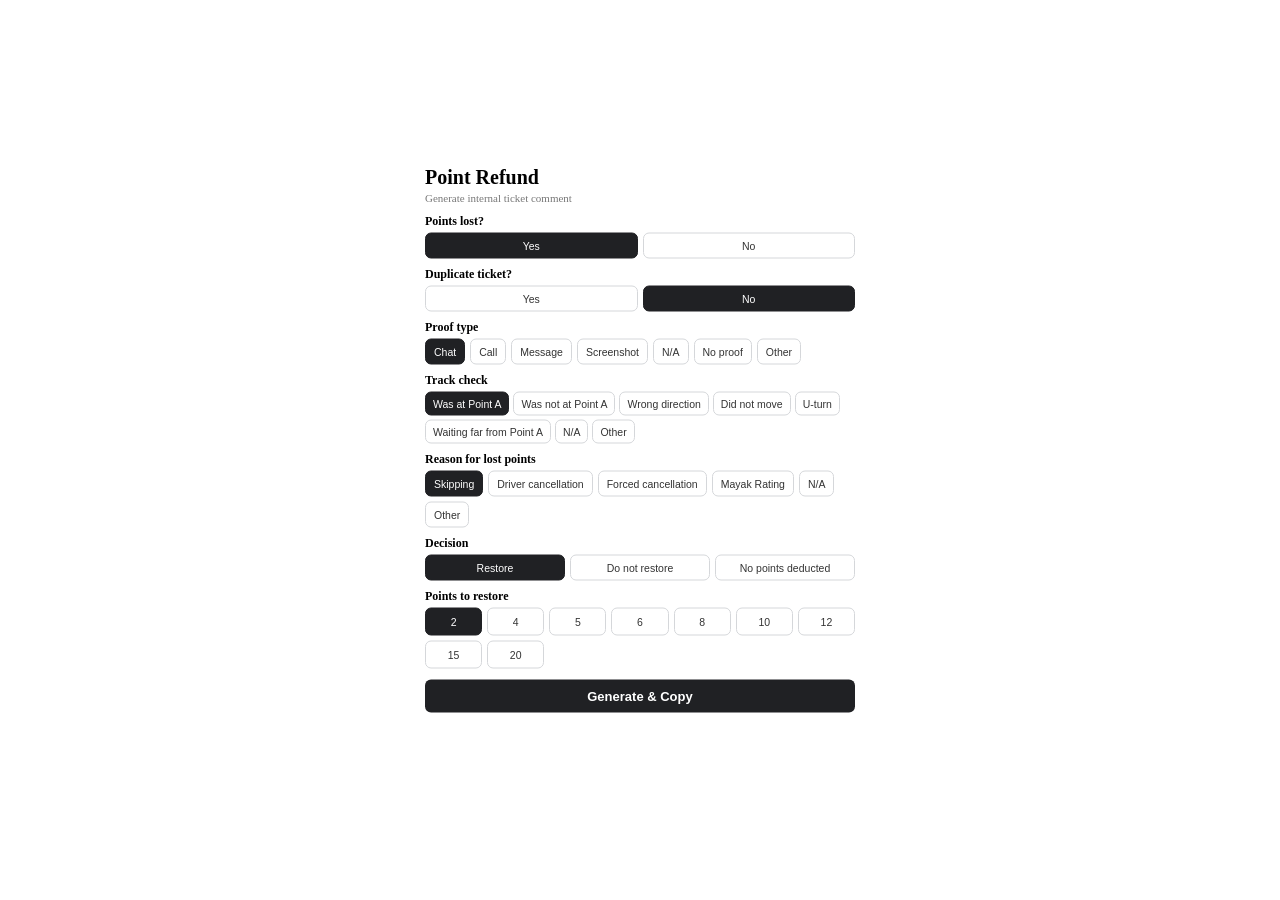
<file: index.html>
<!DOCTYPE html>
<html lang="en">
<head>
    <meta charset="UTF-8">
    <meta name="viewport" content="width=device-width, initial-scale=1.0">
    <title>Point Refund</title>
    <link rel="stylesheet" href="style.css">
</head>

<body>

<div class="container">

    <div class="header">
        <h1>Point Refund</h1>
        <p>Generate internal ticket comment</p>
    </div>

    <!-- Points Lost -->
    <section>
        <label>Points lost?</label>
        <div class="options two">
            <button class="option selected" data-group="pointsLost" data-value="Yes">Yes</button>
            <button class="option" data-group="pointsLost" data-value="No">No</button>
        </div>
    </section>

    <!-- Duplicate Ticket -->
    <section>
        <label>Duplicate ticket?</label>
        <div class="options two">
            <button class="option selected" data-group="duplicateTicket" data-value="Yes">Yes</button>
            <button class="option" data-group="duplicateTicket" data-value="No">No</button>
        </div>
        <div id="duplicateLinkContainer" class="manual-field">
    <label for="duplicateTicketLink">
        Duplicate ticket link
    </label>

    <div class="duplicate-link-row">
        <input
            type="text"
            id="duplicateTicketLink"
            placeholder="Paste duplicate ticket link..."
        />

        <button
            type="button"
            id="clearDuplicateLink"
            class="clear-button"
            title="Clear link"
        >
            Clear
        </button>
    </div>
</div>
    </section>

    <!-- Proof Type -->
    <section>
        <label>Proof type</label>

        <div class="options">
            <button class="option selected" data-group="proofType" data-value="Chat">Chat</button>
            <button class="option" data-group="proofType" data-value="Call">Call</button>
            <button class="option" data-group="proofType" data-value="Message">Message</button>
            <button class="option" data-group="proofType" data-value="Screenshot">Screenshot</button>
            <button class="option" data-group="proofType" data-value="N/A">N/A</button>
            <button class="option" data-group="proofType" data-value="No proof">No proof</button>
            <button class="option" data-group="proofType" data-value="Other">Other</button>
        </div>

        <input
            type="text"
            class="manual-input"
            id="proofOther"
            placeholder="Enter proof type..."
        >
    </section>

    <!-- Track Check -->
    <section>
        <label>Track check</label>

        <div class="options track-options">

            <button class="option selected"
                    data-group="trackCheck"
                    data-value="Was at Point A">
                Was at Point A
            </button>

            <button class="option"
                    data-group="trackCheck"
                    data-value="Was not at Point A">
                Was not at Point A
            </button>

            <button class="option"
                    data-group="trackCheck"
                    data-value="Going in the wrong direction">
                Wrong direction
            </button>

            <button class="option"
                    data-group="trackCheck"
                    data-value="Did not move">
                Did not move
            </button>

            <button class="option"
                    data-group="trackCheck"
                    data-value="Needed to make a U-turn">
                U-turn
            </button>

            <button class="option"
                    data-group="trackCheck"
                    data-value="Waiting status activated far from Point A">
                Waiting far from Point A
            </button>

            <button class="option"
                    data-group="trackCheck"
                    data-value="N/A">
                N/A
            </button>

            <button class="option"
                    data-group="trackCheck"
                    data-value="Other">
                Other
            </button>

        </div>

        <input
            type="text"
            class="manual-input"
            id="trackOther"
            placeholder="Enter track check..."
        >
    </section>

    <!-- Reason -->
    <section>
        <label>Reason for lost points</label>

        <div class="options">
            <button class="option selected"
                    data-group="reason"
                    data-value="Skipping">
                Skipping
            </button>

            <button class="option"
                    data-group="reason"
                    data-value="Driver cancellation">
                Driver cancellation
            </button>

            <button class="option"
                    data-group="reason"
                    data-value="Forced cancellation">
                Forced cancellation
            </button>

            <button class="option"
                    data-group="reason"
                    data-value="Mayak Rating">
                Mayak Rating
            </button>

            <button class="option"
                    data-group="reason"
                    data-value="N/A">
                N/A
            </button>

            <button class="option"
                    data-group="reason"
                    data-value="Other">
                Other
            </button>
        </div>

        <input
            type="text"
            class="manual-input"
            id="reasonOther"
            placeholder="Enter reason..."
        >
    </section>

    <!-- Decision -->
    <section>
        <label>Decision</label>

        <div class="options two">
            <button class="option selected"
                    data-group="decision"
                    data-value="restore">
                Restore
            </button>

            <button class="option"
                    data-group="decision"
                    data-value="do_not_restore">
                Do not restore
            </button>

            <button class="option"
                    data-group="decision"
                    data-value="no_points_deducted">
                No points deducted
            </button>
        </div>
    </section>

    <!-- Points -->
    <section id="pointsSection">
        <label>Points to restore</label>

        <div class="options points">
            <button class="option selected" data-group="points" data-value="2">2</button>
            <button class="option" data-group="points" data-value="4">4</button>
            <button class="option" data-group="points" data-value="5">5</button>
            <button class="option" data-group="points" data-value="6">6</button>
            <button class="option" data-group="points" data-value="8">8</button>
            <button class="option" data-group="points" data-value="10">10</button>
            <button class="option" data-group="points" data-value="12">12</button>
            <button class="option" data-group="points" data-value="15">15</button>
            <button class="option" data-group="points" data-value="20">20</button>
        </div>
    </section>

    <button id="generateButton">
        Generate & Copy
    </button>

    <div id="status"></div>

</div>

<script src="./script.js"></script>

</body>
</html>
</file>
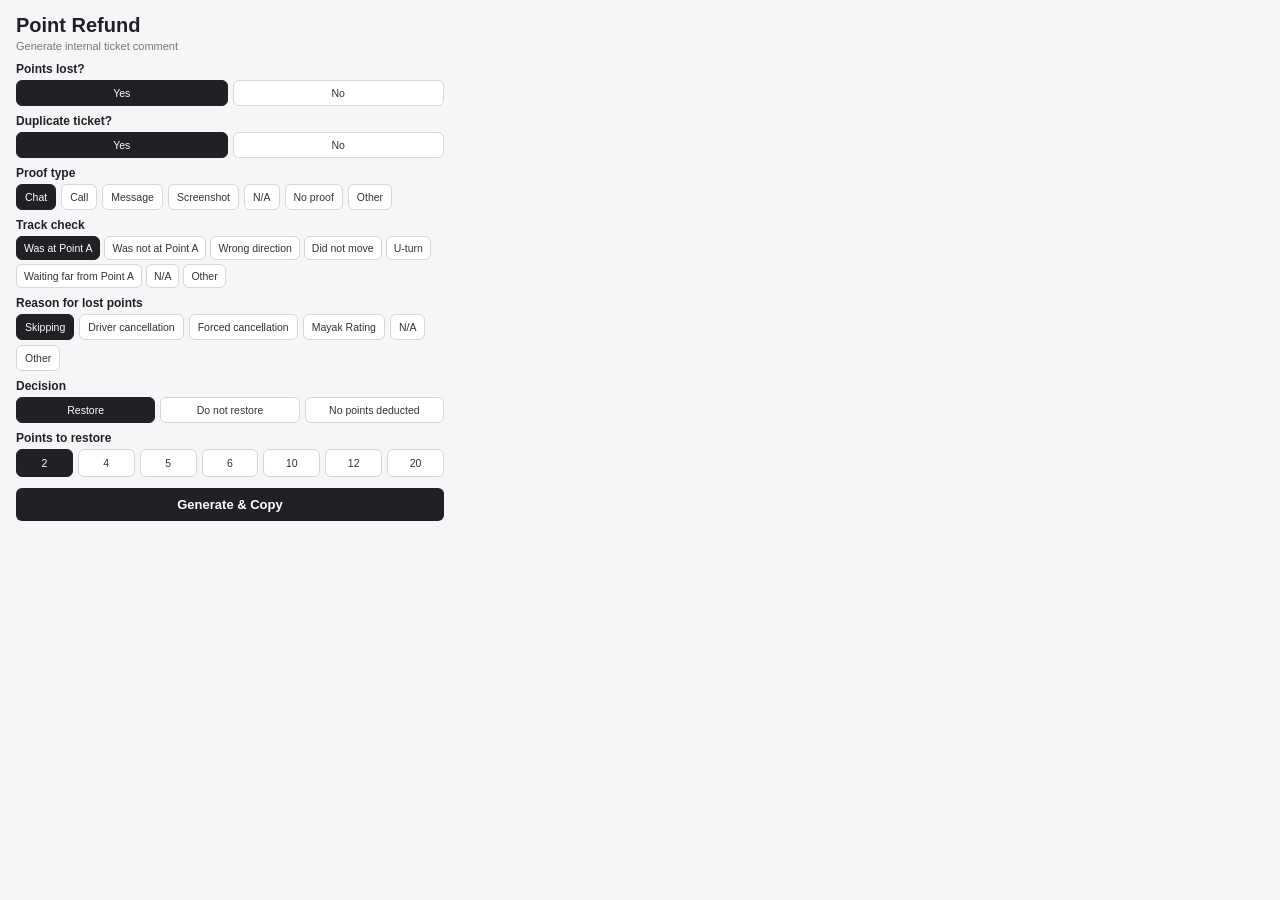
<file: popup.html>
<!DOCTYPE html>
<html lang="en">
<head>
    <meta charset="UTF-8">
    <meta name="viewport" content="width=device-width, initial-scale=1.0">
    <title>Point Refund</title>
    <link rel="stylesheet" href="popup.css">
</head>

<body>

<div class="container">

    <div class="header">
        <h1>Point Refund</h1>
        <p>Generate internal ticket comment</p>
    </div>

    <!-- Points Lost -->
    <section>
        <label>Points lost?</label>
        <div class="options two">
            <button class="option selected" data-group="pointsLost" data-value="Yes">Yes</button>
            <button class="option" data-group="pointsLost" data-value="No">No</button>
        </div>
    </section>

    <!-- Duplicate Ticket -->
    <section>
        <label>Duplicate ticket?</label>
        <div class="options two">
            <button class="option selected" data-group="duplicateTicket" data-value="Yes">Yes</button>
            <button class="option" data-group="duplicateTicket" data-value="No">No</button>
        </div>
        <div id="duplicateLinkContainer" class="manual-field">
    <label for="duplicateTicketLink">
        Duplicate ticket link
    </label>

    <div class="duplicate-link-row">
        <input
            type="text"
            id="duplicateTicketLink"
            placeholder="Paste duplicate ticket link..."
        />

        <button
            type="button"
            id="clearDuplicateLink"
            class="clear-button"
            title="Clear link"
        >
            Clear
        </button>
    </div>
</div>
    </section>

    <!-- Proof Type -->
    <section>
        <label>Proof type</label>

        <div class="options">
            <button class="option selected" data-group="proofType" data-value="Chat">Chat</button>
            <button class="option" data-group="proofType" data-value="Call">Call</button>
            <button class="option" data-group="proofType" data-value="Message">Message</button>
            <button class="option" data-group="proofType" data-value="Screenshot">Screenshot</button>
            <button class="option" data-group="proofType" data-value="N/A">N/A</button>
            <button class="option" data-group="proofType" data-value="No proof">No proof</button>
            <button class="option" data-group="proofType" data-value="Other">Other</button>
        </div>

        <input
            type="text"
            class="manual-input"
            id="proofOther"
            placeholder="Enter proof type..."
        >
    </section>

    <!-- Track Check -->
    <section>
        <label>Track check</label>

        <div class="options track-options">

            <button class="option selected"
                    data-group="trackCheck"
                    data-value="Was at Point A">
                Was at Point A
            </button>

            <button class="option"
                    data-group="trackCheck"
                    data-value="Was not at Point A">
                Was not at Point A
            </button>

            <button class="option"
                    data-group="trackCheck"
                    data-value="Going in the wrong direction">
                Wrong direction
            </button>

            <button class="option"
                    data-group="trackCheck"
                    data-value="Did not move">
                Did not move
            </button>

            <button class="option"
                    data-group="trackCheck"
                    data-value="Needed to make a U-turn">
                U-turn
            </button>

            <button class="option"
                    data-group="trackCheck"
                    data-value="Waiting status activated far from Point A">
                Waiting far from Point A
            </button>

            <button class="option"
                    data-group="trackCheck"
                    data-value="N/A">
                N/A
            </button>

            <button class="option"
                    data-group="trackCheck"
                    data-value="Other">
                Other
            </button>

        </div>

        <input
            type="text"
            class="manual-input"
            id="trackOther"
            placeholder="Enter track check..."
        >
    </section>

    <!-- Reason -->
    <section>
        <label>Reason for lost points</label>

        <div class="options">
            <button class="option selected"
                    data-group="reason"
                    data-value="Skipping">
                Skipping
            </button>

            <button class="option"
                    data-group="reason"
                    data-value="Driver cancellation">
                Driver cancellation
            </button>

            <button class="option"
                    data-group="reason"
                    data-value="Forced cancellation">
                Forced cancellation
            </button>

            <button class="option"
                    data-group="reason"
                    data-value="Mayak Rating">
                Mayak Rating
            </button>

            <button class="option"
                    data-group="reason"
                    data-value="N/A">
                N/A
            </button>

            <button class="option"
                    data-group="reason"
                    data-value="Other">
                Other
            </button>
        </div>

        <input
            type="text"
            class="manual-input"
            id="reasonOther"
            placeholder="Enter reason..."
        >
    </section>

    <!-- Decision -->
    <section>
        <label>Decision</label>

        <div class="options two">
            <button class="option selected"
                    data-group="decision"
                    data-value="restore">
                Restore
            </button>

            <button class="option"
                    data-group="decision"
                    data-value="do_not_restore">
                Do not restore
            </button>

            <button class="option"
                    data-group="decision"
                    data-value="no_points_deducted">
                No points deducted
            </button>
        </div>
    </section>

    <!-- Points -->
    <section id="pointsSection">
        <label>Points to restore</label>

        <div class="options points">
            <button class="option selected" data-group="points" data-value="2">2</button>
            <button class="option" data-group="points" data-value="4">4</button>
            <button class="option" data-group="points" data-value="5">5</button>
            <button class="option" data-group="points" data-value="6">6</button>
            <button class="option" data-group="points" data-value="10">10</button>
            <button class="option" data-group="points" data-value="12">12</button>
            <button class="option" data-group="points" data-value="20">20</button>
        </div>
    </section>

    <button id="generateButton">
        Generate & Copy
    </button>

    <div id="status"></div>

</div>

<script src="popup.js"></script>

</body>
</html>
</file>
<file: style.css>
* {
  box-sizing: border-box;
  }

html,
body {
    width: 100%;
    min-height: 100%;
    margin: 0;
    padding: 0;
}

body {
    display: flex !important;
    justify-content: center !important;
    align-items: flex-start !important;
    box-sizing: border-box;
}

.container {
    position: fixed !important;
    top: 50% !important;
    left: 50% !important;
    transform: translate(-50%, -50%) !important;

    width: 430px !important;
    max-width: calc(100vw - 40px) !important;

    margin: 0 !important;
    box-sizing: border-box;
}

.header {
margin-bottom: 10px;
}

.header h1 {
margin: 0;
font-size: 20px;
}

.header p {
margin: 3px 0 0;
font-size: 11px;
color: #777;
}

section {
margin-bottom: 8px;
}

label {
display: block;
margin-bottom: 4px;
font-size: 12px;
font-weight: 600;
}

.options {
display: flex;
flex-wrap: wrap;
gap: 5px;
}

.options.two {
display: flex;
flex-wrap: wrap;
}

.options.two .option {
flex: 1 1 30%;
}

.option {
border: 1px solid #d5d7da;
background: white;
color: #333;
border-radius: 6px;
padding: 6px 8px;
font-size: 10.5px;
cursor: pointer;
}

.option:hover {
border-color: #999;
}

.option.selected {
background: #202124;
border-color: #202124;
color: white;
}

.track-options {
gap: 4px;
}

.track-options .option {
padding: 5px 7px;
}

.points {
display: grid;
grid-template-columns: repeat(7, 1fr);
gap: 5px;
}

.points .option {
padding: 7px 2px;
}

.manual-input {
display: none;
width: 100%;
margin-top: 5px;
padding: 6px 9px;
border: 1px solid #bbb;
border-radius: 6px;
background: white;
font-size: 11px;
outline: none;
}

.manual-input.visible {
display: block;
}

.manual-input:focus {
border-color: #555;
}

#generateButton {
width: 100%;
margin-top: 3px;
padding: 9px;
border: none;
border-radius: 6px;
background: #202124;
color: white;
font-size: 13px;
font-weight: 600;
cursor: pointer;
}

#generateButton:hover {
background: #333;
}

#status {
height: 16px;
margin-top: 6px;
text-align: center;
font-size: 11px;
color: #16803c;
}

.manual-field {
    display: none;
    margin-top: 8px;
}

.manual-field.visible {
    display: block;
}

.manual-field label {
    display: block;
    margin-bottom: 5px;
    font-size: 12px;
    font-weight: 600;
}

.manual-field input {
    width: 100%;
    box-sizing: border-box;
    padding: 8px 10px;
    border: 1px solid #ccc;
    border-radius: 6px;
    font-size: 13px;
}

.duplicate-link-row {
    display: flex;
    gap: 6px;
    align-items: center;
}

.duplicate-link-row input {
    flex: 1;
    min-width: 0;
}

.clear-button {
    flex: 0 0 auto;
    padding: 8px 10px;
    border: 1px solid #ccc;
    border-radius: 6px;
    background: #f5f5f5;
    cursor: pointer;
    font-size: 12px;
}

.clear-button:hover {
    background: #e9e9e9;
}
</file>
<file: popup.css>
* {
  box-sizing: border-box;
  }

html,
body {
margin: 0;
padding: 0;
width: 460px;
min-height: 0;
height: auto;
overflow: visible;
font-family: Arial, sans-serif;
background: #f5f6f8;
color: #202124;
}

.container {
width: 460px;
padding: 14px 16px;
overflow: visible;
}

.header {
margin-bottom: 10px;
}

.header h1 {
margin: 0;
font-size: 20px;
}

.header p {
margin: 3px 0 0;
font-size: 11px;
color: #777;
}

section {
margin-bottom: 8px;
}

label {
display: block;
margin-bottom: 4px;
font-size: 12px;
font-weight: 600;
}

.options {
display: flex;
flex-wrap: wrap;
gap: 5px;
}

.options.two {
display: flex;
flex-wrap: wrap;
}

.options.two .option {
flex: 1 1 30%;
}

.option {
border: 1px solid #d5d7da;
background: white;
color: #333;
border-radius: 6px;
padding: 6px 8px;
font-size: 10.5px;
cursor: pointer;
}

.option:hover {
border-color: #999;
}

.option.selected {
background: #202124;
border-color: #202124;
color: white;
}

.track-options {
gap: 4px;
}

.track-options .option {
padding: 5px 7px;
}

.points {
display: grid;
grid-template-columns: repeat(7, 1fr);
gap: 5px;
}

.points .option {
padding: 7px 2px;
}

.manual-input {
display: none;
width: 100%;
margin-top: 5px;
padding: 6px 9px;
border: 1px solid #bbb;
border-radius: 6px;
background: white;
font-size: 11px;
outline: none;
}

.manual-input.visible {
display: block;
}

.manual-input:focus {
border-color: #555;
}

#generateButton {
width: 100%;
margin-top: 3px;
padding: 9px;
border: none;
border-radius: 6px;
background: #202124;
color: white;
font-size: 13px;
font-weight: 600;
cursor: pointer;
}

#generateButton:hover {
background: #333;
}

#status {
height: 16px;
margin-top: 6px;
text-align: center;
font-size: 11px;
color: #16803c;
}

.manual-field {
    display: none;
    margin-top: 8px;
}

.manual-field.visible {
    display: block;
}

.manual-field label {
    display: block;
    margin-bottom: 5px;
    font-size: 12px;
    font-weight: 600;
}

.manual-field input {
    width: 100%;
    box-sizing: border-box;
    padding: 8px 10px;
    border: 1px solid #ccc;
    border-radius: 6px;
    font-size: 13px;
}

.duplicate-link-row {
    display: flex;
    gap: 6px;
    align-items: center;
}

.duplicate-link-row input {
    flex: 1;
    min-width: 0;
}

.clear-button {
    flex: 0 0 auto;
    padding: 8px 10px;
    border: 1px solid #ccc;
    border-radius: 6px;
    background: #f5f5f5;
    cursor: pointer;
    font-size: 12px;
}

.clear-button:hover {
    background: #e9e9e9;
}
</file>
